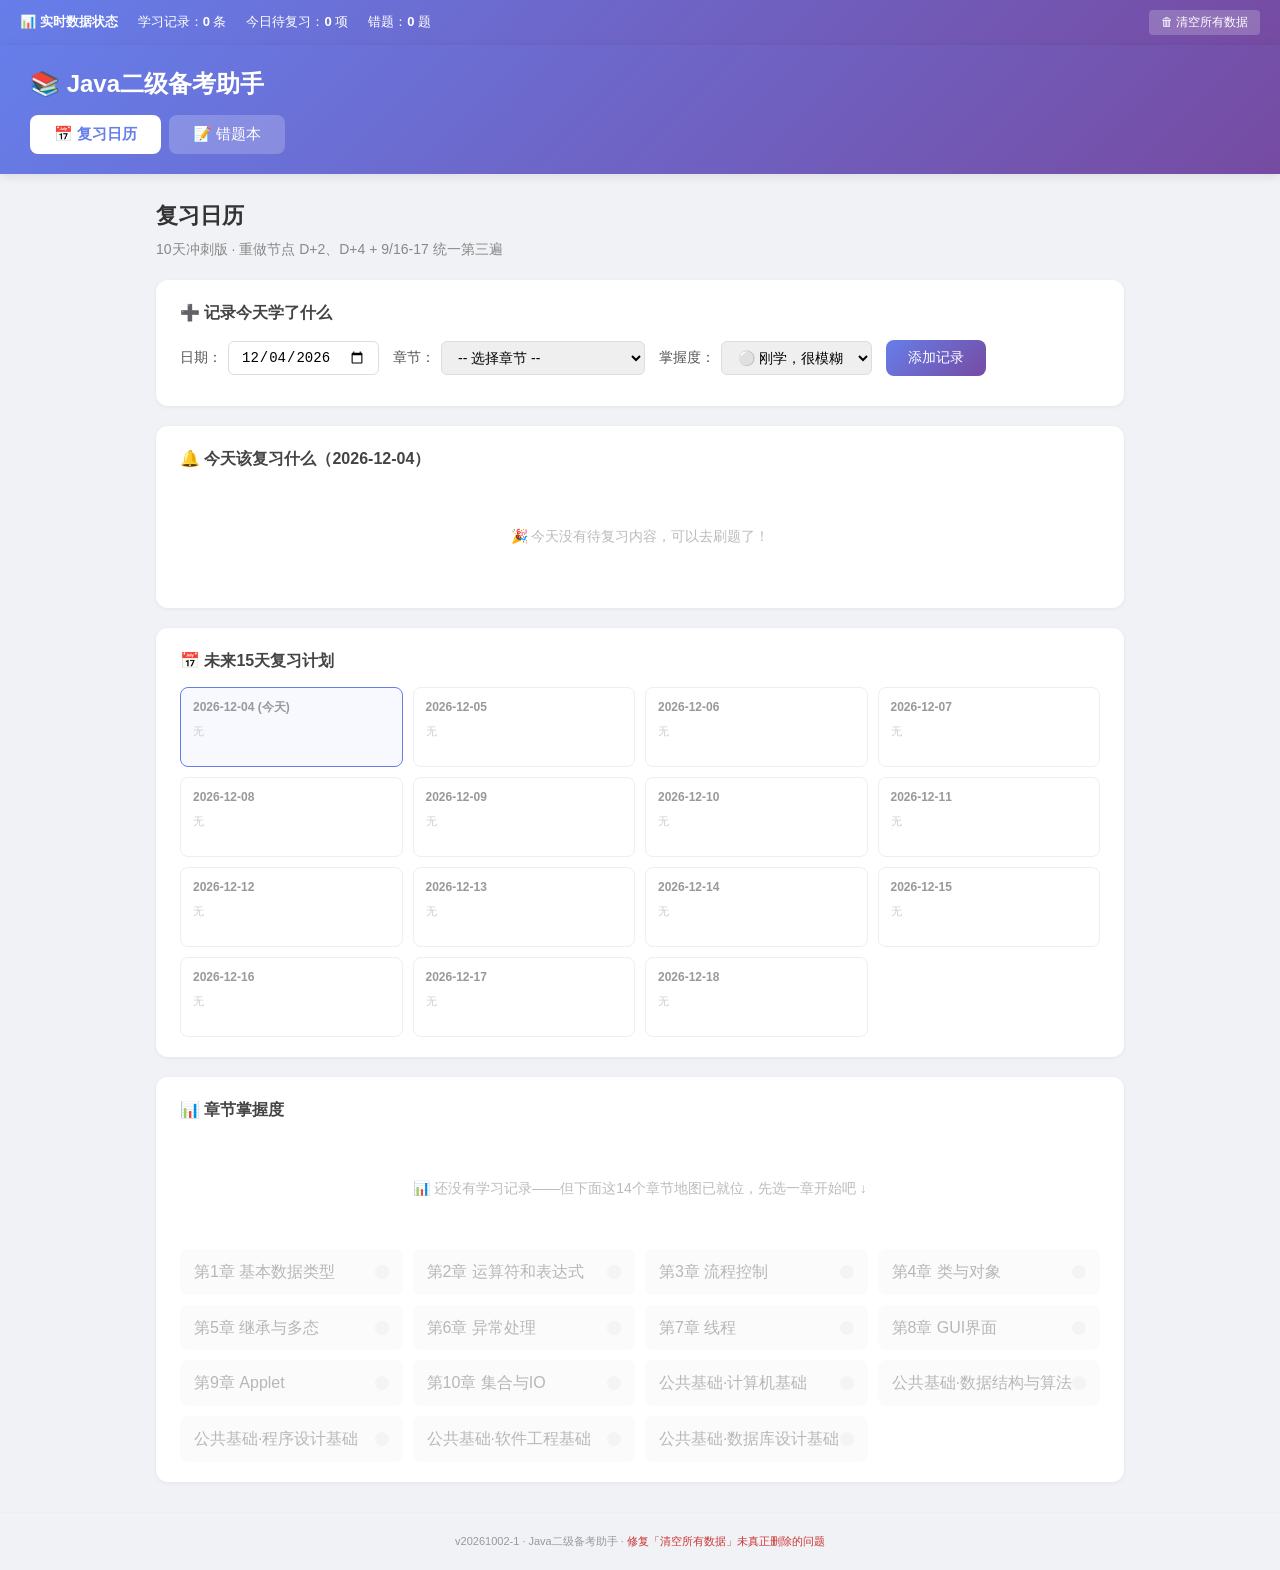
<file: index.html>
<!DOCTYPE html>
<html lang="zh-CN">
<head>
    <meta charset="UTF-8">
    <meta name="viewport" content="width=device-width, initial-scale=1.0">
    <meta http-equiv="Cache-Control" content="no-cache, no-store, must-revalidate">
    <meta http-equiv="Pragma" content="no-cache">
    <meta http-equiv="Expires" content="0">
    <title>Java二级备考 · 错题本+复习追踪</title>
    <link rel="stylesheet" href="css/style.css?v=20260824">
</head>
<body>
    <!-- 实时数据状态条：永远显示，告诉你 localStorage 里到底有没有数据 -->
    <div id="status-bar" style="
        background: linear-gradient(135deg, #667eea 0%, #764ba2 100%);
        color: white; padding: 10px 20px; font-size: 13px;
        display: flex; gap: 20px; align-items: center; flex-wrap: wrap;
        font-family: -apple-system, BlinkMacSystemFont, 'Microsoft YaHei', sans-serif;
    ">
        <span style="font-weight:600;">📊 实时数据状态</span>
        <span id="status-records">加载中...</span>
        <span id="status-reviews"></span>
        <span id="status-mistakes"></span>
        <button id="btn-clear-all" style="
            margin-left:auto; padding:4px 12px; border:none; border-radius:4px;
            background:rgba(255,255,255,0.2); color:white; cursor:pointer; font-size:12px;
        ">🗑 清空所有数据</button>
    </div>

    <!-- 顶部Tab栏 -->
    <header class="app-header">
        <h1>📚 Java二级备考助手</h1>
        <nav class="tab-bar">
            <button class="tab-btn active" data-tab="review">📅 复习日历</button>
            <button class="tab-btn" data-tab="mistakes">📝 错题本</button>
        </nav>
    </header>

    <!-- 主内容区 -->
    <main class="app-main">

        <!-- ========== Tab1: 复习日历 ========== -->
        <section id="tab-review" class="tab-panel active">
            <div class="panel-header">
                <h2>复习日历</h2>
                <p class="subtitle">10天冲刺版 · 重做节点 D+2、D+4 + 9/16-17 统一第三遍</p>
            </div>

            <!-- 添加学习记录 -->
            <div class="card">
                <h3>➕ 记录今天学了什么</h3>
                <div class="form-row">
                    <label>日期：<input type="date" id="study-date"></label>
                    <label>章节：
                        <select id="study-chapter">
                            <option value="">-- 选择章节 --</option>
                            <option value="ch1">第1章 基本数据类型</option>
                            <option value="ch2">第2章 运算符和表达式</option>
                            <option value="ch3">第3章 流程控制</option>
                            <option value="ch4">第4章 类与对象</option>
                            <option value="ch5">第5章 继承与多态</option>
                            <option value="ch6">第6章 异常处理</option>
                            <option value="ch7">第7章 线程</option>
                            <option value="ch8">第8章 GUI界面</option>
                            <option value="ch9">第9章 Applet</option>
                            <option value="ch10">第10章 集合与IO</option>
                            <option value="pb1">公共基础·计算机基础</option>
                            <option value="pb2">公共基础·数据结构与算法</option>
                            <option value="pb3">公共基础·程序设计基础</option>
                            <option value="pb4">公共基础·软件工程基础</option>
                            <option value="pb5">公共基础·数据库设计基础</option>
                        </select>
                    </label>
                    <label>掌握度：
                        <select id="study-mastery">
                            <option value="gray">⚪ 刚学，很模糊</option>
                            <option value="blue">🔵 有点印象</option>
                            <option value="green">🟢 基本掌握</option>
                            <option value="yellow">🟡 比较熟练</option>
                            <option value="red">🔴 已经滚瓜烂熟</option>
                        </select>
                    </label>
                    <button id="btn-add-study" class="btn-primary">添加记录</button>
                </div>
                <!-- 添加成功后的即时反馈（替代alert弹窗） -->
                <div id="study-feedback" class="study-feedback" style="display:none;"></div>
            </div>

            <!-- 今日待复习 -->
            <div class="card">
                <h3>🔔 今天该复习什么（<span id="today-date"></span>）</h3>
                <div id="today-review-list" class="review-list">
                    <!-- JS动态渲染 -->
                </div>
            </div>

            <!-- 复习日历表格 -->
            <div class="card">
                <h3>📅 未来15天复习计划</h3>
                <div id="review-calendar" class="calendar-grid">
                    <!-- JS动态渲染 -->
                </div>
            </div>

            <!-- 章节掌握度总览 -->
            <div class="card">
                <h3>📊 章节掌握度</h3>
                <div id="chapter-mastery" class="mastery-grid">
                    <!-- JS动态渲染 -->
                </div>
            </div>
        </section>

        <!-- ========== Tab2: 错题本 ========== -->
        <section id="tab-mistakes" class="tab-panel">
            <div class="panel-header">
                <h2>错题本</h2>
                <p class="subtitle">截图归档 + 错因分类 + 重做追踪</p>
            </div>

            <!-- 统计卡片 -->
            <div class="stats-row">
                <div class="stat-card">
                    <div class="stat-number" id="stat-total">0</div>
                    <div class="stat-label">错题总数</div>
                </div>
                <div class="stat-card">
                    <div class="stat-number" id="stat-not-redone">0</div>
                    <div class="stat-label">未重做</div>
                </div>
                <div class="stat-card">
                    <div class="stat-number" id="stat-redone-correct">0</div>
                    <div class="stat-label">已重做✓</div>
                </div>
                <div class="stat-card">
                    <div class="stat-number" id="stat-redone-wrong">0</div>
                    <div class="stat-label">已重做✗</div>
                </div>
            </div>

            <!-- 添加错题 -->
            <div class="card">
                <h3>➕ 添加错题</h3>
                <div class="form-row">
                    <label>章节：
                        <select id="mistake-chapter">
                            <option value="">-- 选择章节 --</option>
                            <option value="ch1">第1章 基本数据类型</option>
                            <option value="ch2">第2章 运算符和表达式</option>
                            <option value="ch3">第3章 流程控制</option>
                            <option value="ch4">第4章 类与对象</option>
                            <option value="ch5">第5章 继承与多态</option>
                            <option value="ch6">第6章 异常处理</option>
                            <option value="ch7">第7章 线程</option>
                            <option value="ch8">第8章 GUI界面</option>
                            <option value="ch9">第9章 Applet</option>
                            <option value="ch10">第10章 集合与IO</option>
                            <option value="pb1">公共基础·计算机基础</option>
                            <option value="pb2">公共基础·数据结构与算法</option>
                            <option value="pb3">公共基础·程序设计基础</option>
                            <option value="pb4">公共基础·软件工程基础</option>
                            <option value="pb5">公共基础·数据库设计基础</option>
                        </select>
                    </label>
                    <label>错因：
                        <select id="mistake-reason">
                            <option value="blindspot">概念盲区</option>
                            <option value="syntax">语法细节</option>
                            <option value="misread">审题错误</option>
                            <option value="env">环境操作</option>
                        </select>
                    </label>
                </div>
                <div class="form-row">
                    <label>考点口诀：<input type="text" id="mistake-trick" placeholder="一句话记住这个考点"></label>
                    <label>笔记：<input type="text" id="mistake-note" placeholder="额外备注（可选）"></label>
                </div>

                <div class="screenshot-zone" id="screenshot-zone">
                    <div class="screenshot-placeholder" id="screenshot-placeholder">
                        <div class="zone-icon">📋</div>
                        <span>粘贴截图 (Ctrl+V) / 拖拽图片 / 点击选择</span>
                    </div>
                    <img class="screenshot-preview" id="screenshot-preview" style="display:none;">
                    <button type="button" class="btn-small btn-clear-screenshot" id="btn-clear-screenshot" style="display:none;">✕ 清除截图</button>
                </div>
                <input type="file" id="mistake-screenshot" accept="image/*" style="display:none;">

                <button id="btn-add-mistake" class="btn-primary">保存到错题本</button>
            </div>

            <!-- 筛选器 -->
            <div class="card">
                <h3>🔍 筛选</h3>
                <div class="form-row">
                    <label>按章节：
                        <select id="filter-chapter">
                            <option value="">全部章节</option>
                            <option value="ch1">第1章</option>
                            <option value="ch2">第2章</option>
                            <option value="ch3">第3章</option>
                            <option value="ch4">第4章</option>
                            <option value="ch5">第5章</option>
                            <option value="ch6">第6章</option>
                            <option value="ch7">第7章</option>
                            <option value="ch8">第8章</option>
                            <option value="ch9">第9章</option>
                            <option value="ch10">第10章</option>
                            <option value="pb">公共基础</option>
                        </select>
                    </label>
                    <label>按错因：
                        <select id="filter-reason">
                            <option value="">全部错因</option>
                            <option value="blindspot">概念盲区</option>
                            <option value="syntax">语法细节</option>
                            <option value="misread">审题错误</option>
                            <option value="env">环境操作</option>
                        </select>
                    </label>
                    <label>按状态：
                        <select id="filter-status">
                            <option value="">全部状态</option>
                            <option value="pending">未重做</option>
                            <option value="correct">已重做✓</option>
                            <option value="wrong">已重做✗</option>
                        </select>
                    </label>
                </div>
            </div>

            <!-- 错题列表 -->
            <div id="mistake-list" class="mistake-list">
                <!-- JS动态渲染 -->
            </div>
        </section>

    </main>

    <!-- 版本标识：刷新页面后会更新到此版本号 -->
    <footer style="text-align:center; padding:20px; color:#999; font-size:11px; border-top:1px solid #eee; margin-top:30px;">
        <span id="app-version">v20261002-1</span> · Java二级备考助手 ·
        <span style="color:#c33;">修复「清空所有数据」未真正删除的问题</span>
    </footer>

    <!-- JS脚本：动态加载 + 时间戳，彻底破坏浏览器缓存 -->
    <script>
        (function loadScripts() {
            const t = Date.now();
            const scripts = ['js/storage.js', 'js/review.js', 'js/mistakes.js', 'js/app.js'];
            scripts.forEach(function(src) {
                var s = document.createElement('script');
                s.src = src + '?t=' + t;
                s.async = false; // 保证按顺序执行
                document.body.appendChild(s);
            });
        })();
    </script>
</body>
</html>
</file>
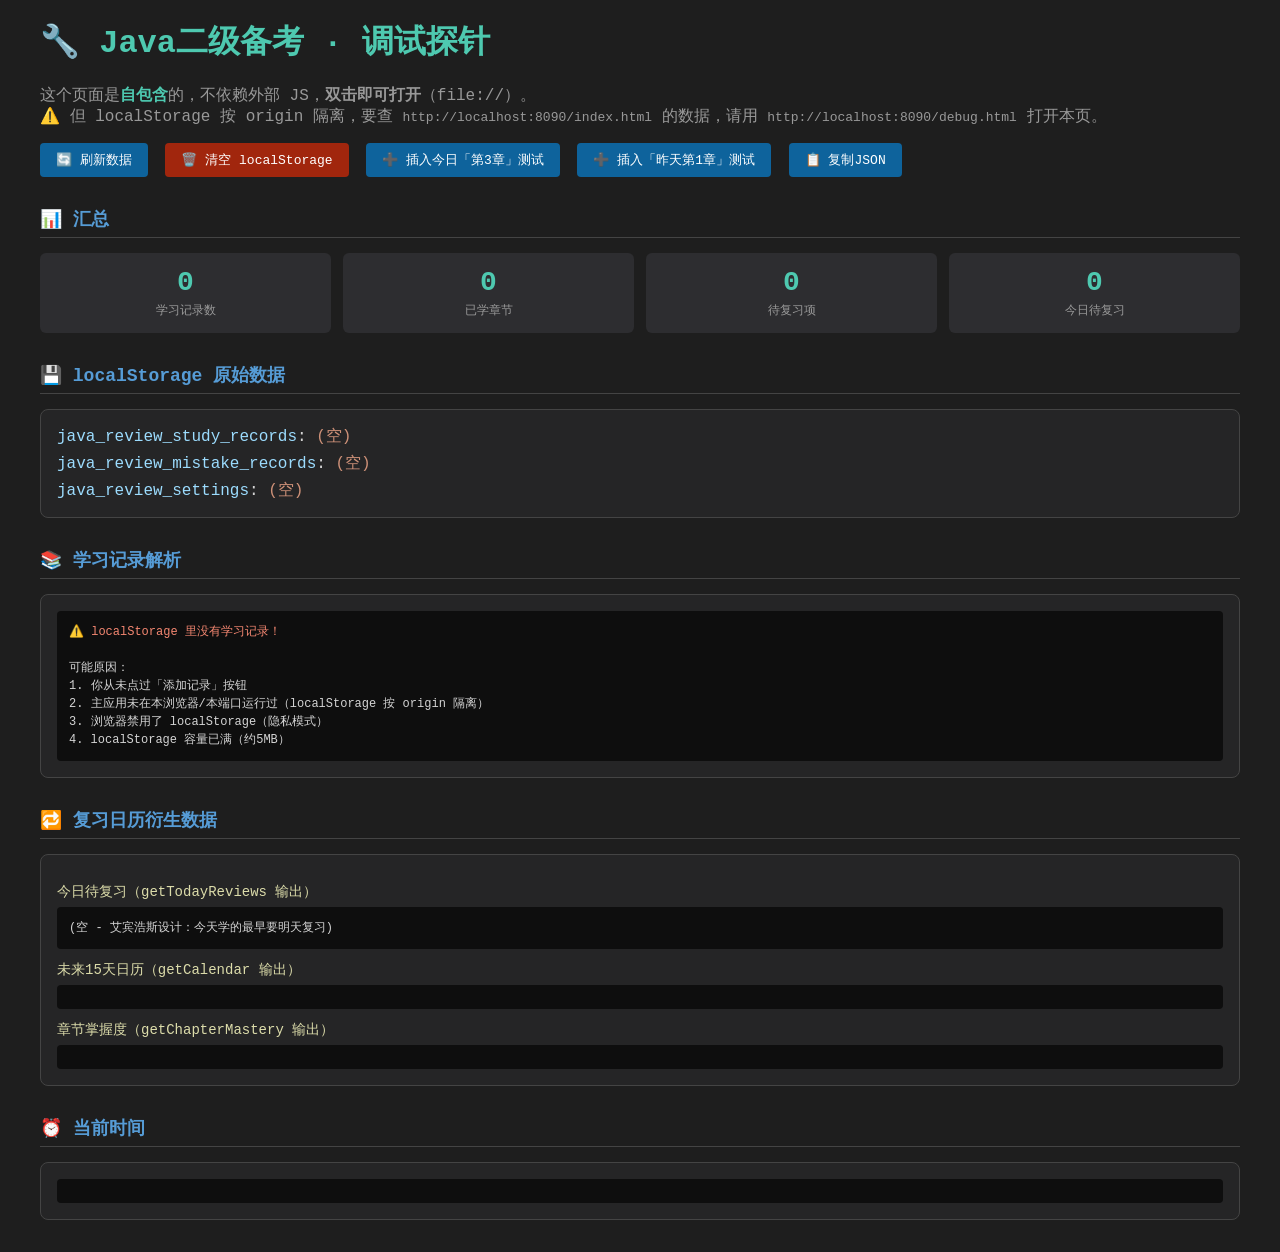
<file: debug.html>
<!DOCTYPE html>
<html lang="zh-CN">
<head>
    <meta charset="UTF-8">
    <meta http-equiv="Cache-Control" content="no-cache, no-store, must-revalidate">
    <title>调试探针 · Java二级备考助手</title>
    <style>
        body { font-family: ui-monospace, "Courier New", Consolas, monospace; background: #1e1e1e; color: #d4d4d4; padding: 20px; margin: 0; }
        .debug-container { max-width: 1200px; margin: 0 auto; }
        h1 { color: #4ec9b0; margin-top: 0; }
        h2 { color: #569cd6; margin-top: 30px; border-bottom: 1px solid #444; padding-bottom: 6px; font-size: 18px; }
        .panel { background: #252526; border: 1px solid #444; border-radius: 8px; padding: 16px; margin: 12px 0; }
        .ok { color: #4ec9b0; }
        .warn { color: #dcdcaa; }
        .err { color: #f48771; }
        pre { background: #0e0e0e; padding: 12px; border-radius: 4px; overflow-x: auto; font-size: 12px; line-height: 1.5; margin: 0; }
        .key { color: #9cdcfe; }
        .val { color: #ce9178; word-break: break-all; }
        .btn { display: inline-block; padding: 8px 16px; background: #0e639c; color: #fff; border: none; border-radius: 4px; cursor: pointer; margin-right: 8px; font-family: inherit; font-size: 13px; }
        .btn:hover { background: #1177bb; }
        .btn-danger { background: #a1260d; }
        .btn-danger:hover { background: #c42b1c; }
        .summary-cards { display: grid; grid-template-columns: repeat(4, 1fr); gap: 12px; }
        .summary-card { background: #2d2d30; padding: 14px; border-radius: 6px; text-align: center; }
        .summary-num { font-size: 28px; color: #4ec9b0; font-weight: bold; }
        .summary-label { font-size: 12px; color: #999; margin-top: 4px; }
        .sub-h { color: #dcdcaa; margin: 12px 0 6px 0; font-size: 14px; }
        a { color: #4ec9b0; }
    </style>
</head>
<body>
<div class="debug-container">
    <h1>🔧 Java二级备考 · 调试探针</h1>
    <p style="color:#999;">这个页面是<strong style="color:#4ec9b0;">自包含</strong>的，不依赖外部 JS，<strong>双击即可打开</strong>（file://）。<br>
    ⚠️ 但 localStorage 按 origin 隔离，要查 <code>http://localhost:8090/index.html</code> 的数据，请用 <code>http://localhost:8090/debug.html</code> 打开本页。</p>

    <div style="margin: 16px 0;">
        <button class="btn" onclick="render()">🔄 刷新数据</button>
        <button class="btn btn-danger" onclick="clearAll()">🗑️ 清空 localStorage</button>
        <button class="btn" onclick="addTestRecord()">➕ 插入今日「第3章」测试</button>
        <button class="btn" onclick="addYesterdayRecord()">➕ 插入「昨天第1章」测试</button>
        <button class="btn" onclick="copyJSON()">📋 复制JSON</button>
    </div>

    <!-- 汇总统计 -->
    <h2>📊 汇总</h2>
    <div class="summary-cards">
        <div class="summary-card">
            <div class="summary-num" id="sum-study">-</div>
            <div class="summary-label">学习记录数</div>
        </div>
        <div class="summary-card">
            <div class="summary-num" id="sum-chapter">-</div>
            <div class="summary-label">已学章节</div>
        </div>
        <div class="summary-card">
            <div class="summary-num" id="sum-review-pending">-</div>
            <div class="summary-label">待复习项</div>
        </div>
        <div class="summary-card">
            <div class="summary-num" id="sum-today-review">-</div>
            <div class="summary-label">今日待复习</div>
        </div>
    </div>

    <!-- localStorage 原始数据 -->
    <h2>💾 localStorage 原始数据</h2>
    <div class="panel">
        <div style="margin-bottom:6px;"><span class="key">java_review_study_records</span>: <span id="raw-study" class="val"></span></div>
        <div style="margin-bottom:6px;"><span class="key">java_review_mistake_records</span>: <span id="raw-mistake" class="val"></span></div>
        <div><span class="key">java_review_settings</span>: <span id="raw-settings" class="val"></span></div>
    </div>

    <!-- 学习记录解析 -->
    <h2>📚 学习记录解析</h2>
    <div class="panel"><pre id="study-pretty"></pre></div>

    <!-- ReviewModule 衍生数据 -->
    <h2>🔁 复习日历衍生数据</h2>
    <div class="panel">
        <div class="sub-h">今日待复习（getTodayReviews 输出）</div>
        <pre id="today-reviews"></pre>
        <div class="sub-h">未来15天日历（getCalendar 输出）</div>
        <pre id="calendar"></pre>
        <div class="sub-h">章节掌握度（getChapterMastery 输出）</div>
        <pre id="mastery"></pre>
    </div>

    <!-- 当前时间 -->
    <h2>⏰ 当前时间</h2>
    <div class="panel"><pre id="now-time"></pre></div>
</div>

<script>
/* v20260824-2 兼容旧数据版 */

const STUDY_KEY = 'java_review_study_records';
const MISTAKE_KEY = 'java_review_mistake_records';

function getStudyRecords() {
    try { return JSON.parse(localStorage.getItem(STUDY_KEY) || '[]'); }
    catch (e) { return []; }
}
function saveStudyRecords(records) {
    localStorage.setItem(STUDY_KEY, JSON.stringify(records));
}
function addStudyRecord(record) {
    const records = getStudyRecords();
    records.push(record);
    saveStudyRecords(records);
}
function getMistakeRecords() {
    try { return JSON.parse(localStorage.getItem(MISTAKE_KEY) || '[]'); }
    catch (e) { return []; }
}
function genId() {
    return Date.now().toString(36) + Math.random().toString(36).substr(2, 6);
}

const REVIEW_INTERVALS = [1, 2, 4, 7, 15];
const CHAPTER_NAMES = {
    'ch1': '第1章 基本数据类型', 'ch2': '第2章 运算符和表达式',
    'ch3': '第3章 流程控制', 'ch4': '第4章 类与对象',
    'ch5': '第5章 继承与多态', 'ch6': '第6章 异常处理',
    'ch7': '第7章 线程', 'ch8': '第8章 GUI界面',
    'ch9': '第9章 Applet', 'ch10': '第10章 集合与IO',
    'pb1': '公共基础·计算机基础', 'pb2': '公共基础·数据结构与算法',
    'pb3': '公共基础·程序设计基础', 'pb4': '公共基础·软件工程基础',
    'pb5': '公共基础·数据库设计基础',
};

function dateStr(d) {
    const y = d.getFullYear();
    const m = String(d.getMonth() + 1).padStart(2, '0');
    const day = String(d.getDate()).padStart(2, '0');
    return `${y}-${m}-${day}`;
}
function parseDate(s) {
    if (!s || typeof s !== 'string') return new Date(NaN);
    const parts = s.split('-');
    if (parts.length !== 3) return new Date(NaN);
    return new Date(parseInt(parts[0]), parseInt(parts[1]) - 1, parseInt(parts[2]));
}
function isValidDateStr(s) { return typeof s === 'string' && /^\d{4}-\d{2}-\d{2}$/.test(s); }
function addDays(dateStr, days) {
    const d = parseDate(dateStr);
    d.setDate(d.getDate() + days);
    return dateStr(d);
}
function daysDiff(d1, d2) {
    return Math.round((parseDate(d2) - parseDate(d1)) / (1000 * 60 * 60 * 24));
}

function buildStudyRecord(date, chapter, mastery) {
    const id = genId();
    return {
        id, date, chapter,
        chapterName: CHAPTER_NAMES[chapter] || chapter,
        mastery,
        reviewDates: REVIEW_INTERVALS.map(interval => ({ date: addDays(date, interval), done: false })),
        createdAt: Date.now(),
    };
}

function safeReviewDates(record) {
    return record && Array.isArray(record.reviewDates) ? record.reviewDates : [];
}
function chapterNameOf(record) {
    if (!record) return '未知章节';
    return record.chapterName || CHAPTER_NAMES[record.chapter] || record.chapter || '未知章节';
}

function getTodayReviews(todayStr) {
    const records = getStudyRecords();
    const result = [];
    records.forEach(record => {
        safeReviewDates(record).forEach(rd => {
            if (!rd || !isValidDateStr(rd.date)) return;
            const diff = daysDiff(todayStr, rd.date);
            if (diff <= 0 && !rd.done) {
                result.push({ recordId: record.id, chapter: record.chapter, chapterName: chapterNameOf(record), reviewDate: rd.date, diff });
            }
        });
    });
    result.sort((a, b) => a.diff - b.diff);
    return result;
}

function getCalendar(todayStr, daysAhead) {
    daysAhead = daysAhead || 15;
    const records = getStudyRecords();
    const calendar = [];
    for (let i = 0; i < daysAhead; i++) {
        const d = addDays(todayStr, i);
        const items = [];
        records.forEach(record => {
            safeReviewDates(record).forEach(rd => {
                if (rd && rd.date === d) {
                    items.push({ type: 'review', chapterName: chapterNameOf(record), done: rd.done });
                }
            });
        });
        if (d === todayStr) {
            records.forEach(record => {
                if (record && record.date === d) {
                    items.push({ type: 'study', chapterName: chapterNameOf(record), done: false });
                }
            });
        }
        calendar.push({ date: d, items });
    }
    return calendar;
}

function getChapterMastery() {
    const records = getStudyRecords();
    const map = {};
    Object.keys(CHAPTER_NAMES).forEach(key => {
        map[key] = { id: key, name: CHAPTER_NAMES[key], level: 'gray', count: 0 };
    });
    const latestByChapter = {};
    records.forEach(r => {
        if (!r || !r.chapter) return;
        if (!latestByChapter[r.chapter] || (r.createdAt || 0) > (latestByChapter[r.chapter].createdAt || 0)) {
            latestByChapter[r.chapter] = r;
        }
        if (map[r.chapter]) map[r.chapter].count++;
    });
    Object.keys(latestByChapter).forEach(ch => {
        if (map[ch]) map[ch].level = latestByChapter[ch].mastery || 'gray';
    });
    return Object.values(map);
}

function clearAll() {
    if (!confirm('确认清空 localStorage 所有数据？')) return;
    localStorage.removeItem(STUDY_KEY);
    localStorage.removeItem(MISTAKE_KEY);
    localStorage.removeItem('java_review_settings');
    alert('已清空');
    render();
}

function copyJSON() {
    const data = { study_records: getStudyRecords(), mistake_records: getMistakeRecords() };
    const json = JSON.stringify(data, null, 2);
    if (navigator.clipboard && navigator.clipboard.writeText) {
        navigator.clipboard.writeText(json);
        alert('已复制到剪贴板');
    } else {
        prompt('手动复制（按Ctrl+C）：', json);
    }
}

function addTestRecord() {
    if (!confirm('插入一条今日「第3章 流程控制」+Day+1的记录？')) return;
    addStudyRecord(buildStudyRecord(dateStr(new Date()), 'ch3', 'blue'));
    alert('已插入（章节=第3章·掌握度=蓝色）');
    render();
}

function addYesterdayRecord() {
    if (!confirm('插入一条「昨天第1章」记录？明天打开就能在「今日待复习」里看到')) return;
    const yesterday = new Date();
    yesterday.setDate(yesterday.getDate() - 1);
    addStudyRecord(buildStudyRecord(dateStr(yesterday), 'ch1', 'gray'));
    alert('已插入（昨天=' + dateStr(yesterday) + '）');
    render();
}

function render() {
    const studyRaw = localStorage.getItem(STUDY_KEY);
    const mistakeRaw = localStorage.getItem(MISTAKE_KEY);
    const settingsRaw = localStorage.getItem('java_review_settings');

    document.getElementById('raw-study').textContent =
        studyRaw ? (studyRaw.length > 250 ? studyRaw.substring(0, 250) + '...(' + studyRaw.length + ' chars)' : studyRaw) : '(空)';
    document.getElementById('raw-mistake').textContent =
        mistakeRaw ? (mistakeRaw.length > 250 ? mistakeRaw.substring(0, 250) + '...(' + mistakeRaw.length + ' chars)' : mistakeRaw) : '(空)';
    document.getElementById('raw-settings').textContent = settingsRaw || '(空)';

    if (!studyRaw) {
        document.getElementById('study-pretty').innerHTML =
            '<span class="err">⚠️ localStorage 里没有学习记录！</span>\n\n' +
            '可能原因：\n' +
            '1. 你从未点过「添加记录」按钮\n' +
            '2. 主应用未在本浏览器/本端口运行过（localStorage 按 origin 隔离）\n' +
            '3. 浏览器禁用了 localStorage（隐私模式）\n' +
            '4. localStorage 容量已满（约5MB）\n';
    } else {
        const records = getStudyRecords();
        document.getElementById('study-pretty').textContent =
            '记录数：' + records.length + '\n\n' +
            records.map((r, i) => {
                return [
                    `【记录${i+1}】 id=${r.id || '无id'}`,
                    `  日期: ${r.date || '无日期'}`,
                    `  章节: ${chapterNameOf(r)}`,
                    `  掌握度: ${r.mastery || '无'}`,
                    `  复习排程:`,
                    ...safeReviewDates(r).map(rd => `    ${rd.date || '?'} [${rd.done ? '✓ 已复习' : '○ 未复习'}]`),
                    ''
                ].join('\n');
            }).join('\n');
    }

    const records = getStudyRecords();
    const chapters = new Set(records.filter(r => r && r.chapter).map(r => r.chapter));
    const allReviews = records.flatMap(r => safeReviewDates(r));
    const pendingReviews = allReviews.filter(rd => rd && !rd.done).length;
    const today = dateStr(new Date());
    const todayReviews = getTodayReviews(today);

    document.getElementById('sum-study').textContent = records.length;
    document.getElementById('sum-chapter').textContent = chapters.size;
    document.getElementById('sum-review-pending').textContent = pendingReviews;
    document.getElementById('sum-today-review').textContent = todayReviews.length;

    document.getElementById('today-reviews').textContent =
        todayReviews.length === 0
            ? '(空 - 艾宾浩斯设计：今天学的最早要明天复习)' + (records.length > 0 ? '\n  (你有 '+records.length+' 条记录，但 Day+1 还没到)' : '')
            : todayReviews.map(r => `  ${r.chapterName} → 应在 ${r.reviewDate} 复习 (diff=${r.diff}天)`).join('\n');

    const calendar = getCalendar(today, 15);
    document.getElementById('calendar').textContent = calendar.map(day => {
        const marker = day.date === today ? ' ← 今天' : '';
        const items = day.items.length === 0 ? '  无' :
            day.items.map(it => `  [${it.type === 'study' ? '📖今学' : '🔁复习'}${it.done ? '✓' : ''}] ${it.chapterName}`).join('\n');
        return `${day.date}${marker}\n${items}`;
    }).join('\n\n');

    const mastery = getChapterMastery();
    const learned = mastery.filter(m => m.count > 0);
    const unlearned = mastery.filter(m => m.count === 0);
    document.getElementById('mastery').textContent =
        (learned.length > 0
            ? learned.map(m => `  ${m.name} → 掌握度:${m.level} (共${m.count}次记录)`).join('\n')
            : '  (尚未学习任何章节)') +
        (unlearned.length > 0
            ? '\n\n（还有 ' + unlearned.length + ' 个章节未学习，主页显示为灰色占位）'
            : '\n\n（所有 14 个章节都已学习）');

    document.getElementById('now-time').textContent =
        '系统时间: ' + new Date().toLocaleString('zh-CN') + '\n' +
        '今天: ' + today + '\n' +
        'location.protocol: ' + location.protocol + '\n' +
        'location.host: ' + location.host;
}

render();
</script>
</body>
</html>
</file>
<file: css/style.css>
/* ========== 全局重置 ========== */
* { margin: 0; padding: 0; box-sizing: border-box; }

body {
    font-family: -apple-system, "PingFang SC", "Microsoft YaHei", sans-serif;
    background: #f0f2f5;
    color: #333;
    line-height: 1.6;
    min-height: 100vh;
}

/* ========== 头部 ========== */
.app-header {
    background: linear-gradient(135deg, #667eea 0%, #764ba2 100%);
    color: #fff;
    padding: 20px 30px;
    box-shadow: 0 2px 10px rgba(0,0,0,0.1);
}

.app-header h1 { font-size: 24px; margin-bottom: 12px; }

.tab-bar { display: flex; gap: 8px; }

.tab-btn {
    background: rgba(255,255,255,0.2);
    color: #fff;
    border: none;
    padding: 10px 24px;
    border-radius: 8px;
    font-size: 15px;
    cursor: pointer;
    transition: all 0.3s;
}

.tab-btn:hover { background: rgba(255,255,255,0.35); }
.tab-btn.active { background: #fff; color: #667eea; font-weight: 600; }

/* ========== 主内容 ========== */
.app-main {
    max-width: 1000px;
    margin: 24px auto;
    padding: 0 16px;
}

.tab-panel { display: none; }
.tab-panel.active { display: block; }

.panel-header { margin-bottom: 20px; }
.panel-header h2 { font-size: 22px; color: #333; }
.subtitle { color: #888; font-size: 14px; margin-top: 4px; }

/* ========== 卡片 ========== */
.card {
    background: #fff;
    border-radius: 12px;
    padding: 20px 24px;
    margin-bottom: 20px;
    box-shadow: 0 1px 4px rgba(0,0,0,0.06);
}

.card h3 { font-size: 16px; margin-bottom: 14px; color: #444; }

/* ========== 表单 ========== */
.form-row {
    display: flex;
    flex-wrap: wrap;
    gap: 14px;
    align-items: center;
    margin-bottom: 10px;
}

.form-row label {
    display: flex;
    align-items: center;
    gap: 6px;
    font-size: 14px;
    color: #555;
}

.form-row input[type="text"],
.form-row input[type="date"],
.form-row select {
    padding: 7px 12px;
    border: 1px solid #ddd;
    border-radius: 6px;
    font-size: 14px;
    outline: none;
    transition: border 0.2s;
}

.form-row input:focus,
.form-row select:focus {
    border-color: #667eea;
}

.form-row input[type="text"] { min-width: 240px; }

/* ========== 按钮 ========== */
.btn-primary {
    background: linear-gradient(135deg, #667eea, #764ba2);
    color: #fff;
    border: none;
    padding: 9px 22px;
    border-radius: 8px;
    font-size: 14px;
    cursor: pointer;
    transition: opacity 0.2s;
}

.btn-primary:hover { opacity: 0.88; }

.btn-small {
    padding: 5px 12px;
    border-radius: 6px;
    font-size: 12px;
    border: 1px solid #ddd;
    background: #fafafa;
    cursor: pointer;
    margin-right: 6px;
}

.btn-small:hover { background: #eee; }

/* ========== 添加学习的反馈条（替代alert弹窗） ========== */
.study-feedback {
    margin-top: 12px;
    padding: 10px 14px;
    border-radius: 8px;
    font-size: 13px;
    line-height: 1.6;
    border-left: 4px solid #43a047;
    background: #e8f5e9;
    color: #2e7d32;
    animation: slideIn 0.3s ease-out;
}
.study-feedback.error {
    border-left-color: #e53935;
    background: #ffebee;
    color: #c62828;
}
@keyframes slideIn {
    from { opacity: 0; transform: translateY(-8px); }
    to   { opacity: 1; transform: translateY(0); }
}

/* ========== 统计卡片 ========== */
.stats-row {
    display: grid;
    grid-template-columns: repeat(4, 1fr);
    gap: 14px;
    margin-bottom: 20px;
}

.stat-card {
    background: #fff;
    border-radius: 12px;
    padding: 18px;
    text-align: center;
    box-shadow: 0 1px 4px rgba(0,0,0,0.06);
}

.stat-number {
    font-size: 32px;
    font-weight: 700;
    color: #667eea;
}

.stat-label { font-size: 13px; color: #999; margin-top: 4px; }

/* ========== 复习列表 ========== */
.review-list { display: flex; flex-direction: column; gap: 8px; }

.review-item {
    display: flex;
    justify-content: space-between;
    align-items: center;
    padding: 12px 16px;
    background: #f8f9ff;
    border-radius: 8px;
    border-left: 4px solid #667eea;
}

.review-item .due-date { font-size: 13px; color: #888; }
.review-item .chapter-name { font-weight: 500; }
.review-item .countdown { font-size: 12px; padding: 2px 8px; border-radius: 4px; }
.countdown.today { background: #ffe0e0; color: #e53935; font-weight: 600; }
.countdown.soon { background: #fff3e0; color: #f57c00; }
.countdown.later { background: #e8f5e9; color: #43a047; }

/* ========== 日历网格 ========== */
.calendar-grid {
    display: grid;
    grid-template-columns: repeat(auto-fill, minmax(180px, 1fr));
    gap: 10px;
}

.cal-day {
    border: 1px solid #eee;
    border-radius: 8px;
    padding: 10px 12px;
    min-height: 80px;
}

.cal-day .cal-date {
    font-size: 12px;
    color: #999;
    margin-bottom: 6px;
    font-weight: 600;
}

.cal-day .cal-item {
    font-size: 12px;
    padding: 2px 6px;
    margin-bottom: 3px;
    border-radius: 4px;
    background: #f0f0ff;
    color: #555;
}

/* 今日学的章节（与复习项视觉区分：黄底=新学，蓝底=复习） */
.cal-item-study {
    background: #fff8e1 !important;
    color: #5d4037 !important;
    font-weight: 500;
}

.cal-day.today { border-color: #667eea; background: #f8f9ff; }

/* ========== 掌握度 ========== */
.mastery-grid {
    display: grid;
    grid-template-columns: repeat(auto-fill, minmax(220px, 1fr));
    gap: 10px;
}

.mastery-item {
    display: flex;
    justify-content: space-between;
    align-items: center;
    padding: 10px 14px;
    background: #fafafa;
    border-radius: 8px;
}

.mastery-dot {
    width: 14px; height: 14px;
    border-radius: 50%;
    display: inline-block;
}

.mastery-dot.gray { background: #ccc; }
.mastery-dot.blue { background: #42a5f5; }
.mastery-dot.green { background: #66bb6a; }
.mastery-dot.yellow { background: #ffca28; }
.mastery-dot.red { background: #ef5350; }

/* 未学习章节的占位样式（更淡） */
.mastery-item.empty {
    opacity: 0.35;
    background: #f5f5f5;
}
.mastery-item.empty .mastery-dot.gray { background: #e0e0e0; }

/* ========== 错题卡片 ========== */
.mistake-list { display: flex; flex-direction: column; gap: 14px; }

.mistake-card {
    background: #fff;
    border-radius: 12px;
    padding: 18px 22px;
    box-shadow: 0 1px 4px rgba(0,0,0,0.06);
    border-left: 4px solid #ddd;
}

.mistake-card.status-pending { border-left-color: #ff9800; }
.mistake-card.status-correct { border-left-color: #4caf50; }
.mistake-card.status-wrong { border-left-color: #f44336; }

.mistake-header {
    display: flex;
    justify-content: space-between;
    align-items: center;
    margin-bottom: 10px;
}

.mistake-header .tags { display: flex; gap: 8px; }
.tag {
    font-size: 12px;
    padding: 3px 10px;
    border-radius: 12px;
    background: #f0f0ff;
    color: #667eea;
}

.tag.reason-concept { background: #ffe0e0; color: #e53935; }
.tag.reason-memory { background: #fff3e0; color: #f57c00; }
.tag.reason-careless { background: #e8f5e9; color: #43a047; }
.tag.reason-comprehension { background: #e3f2fd; color: #1e88e5; }

.mistake-body { display: flex; gap: 16px; }

.mistake-img {
    width: 180px;
    height: 120px;
    object-fit: contain;
    border: 1px solid #eee;
    border-radius: 8px;
    background: #fafafa;
    cursor: zoom-in;
    flex-shrink: 0;
    transition: transform 0.15s ease, box-shadow 0.15s ease;
}

.mistake-img:hover {
    transform: scale(1.03);
    box-shadow: 0 4px 12px rgba(0,0,0,0.15);
    border-color: #2f6fed;
}

.mistake-info { flex: 1; }

.mistake-info .trick {
    font-size: 15px;
    font-weight: 600;
    color: #333;
    margin-bottom: 6px;
}

.mistake-info .note {
    font-size: 13px;
    color: #888;
    margin-bottom: 10px;
}

.mistake-actions { display: flex; gap: 8px; }

/* ========== 空状态 ========== */
.empty-state {
    text-align: center;
    padding: 40px 20px;
    color: #bbb;
    font-size: 14px;
}

/* ========== 截图拖拽粘贴区 ========== */
.screenshot-zone {
    border: 2px dashed #c5cae9;
    border-radius: 10px;
    padding: 20px;
    text-align: center;
    cursor: pointer;
    transition: all 0.25s;
    margin-bottom: 12px;
    position: relative;
    background: #fafbff;
}

.screenshot-zone:hover {
    border-color: #667eea;
    background: #f5f7ff;
}

.screenshot-zone.dragover {
    border-color: #667eea;
    background: #eef0ff;
    transform: scale(1.01);
}

.screenshot-placeholder {
    color: #999;
    font-size: 14px;
    display: flex;
    flex-direction: column;
    align-items: center;
    gap: 8px;
}

.screenshot-placeholder .zone-icon {
    font-size: 32px;
    opacity: 0.5;
}

.screenshot-preview {
    max-width: 100%;
    max-height: 300px;
    border-radius: 8px;
    border: 1px solid #eee;
    display: block;
    margin: 0 auto;
}

.btn-clear-screenshot {
    margin-top: 8px;
    border: 1px solid #ffcdd2 !important;
    background: #fff5f5 !important;
    color: #e53935 !important;
}

.btn-clear-screenshot:hover {
    background: #ffebee !important;
}

/* ========== 错题卡片截图操作 ========== */
.mistake-img-wrapper {
    position: relative;
    flex-shrink: 0;
}

.mistake-img-actions {
    display: flex;
    gap: 6px;
    margin-top: 6px;
}

.btn-replace {
    border: 1px solid #bbdefb !important;
    background: #e3f2fd !important;
    color: #1e88e5 !important;
}

.btn-add-shot {
    border: 1px solid #c8e6c9 !important;
    background: #e8f5e9 !important;
    color: #43a047 !important;
    font-size: 12px;
    padding: 5px 10px;
    border-radius: 6px;
    cursor: pointer;
}

.mistake-no-img {
    width: 180px;
    height: 120px;
    border: 2px dashed #e0e0e0;
    border-radius: 8px;
    display: flex;
    align-items: center;
    justify-content: center;
    color: #ccc;
    font-size: 13px;
    flex-shrink: 0;
    cursor: pointer;
    transition: border-color 0.2s;
}

.mistake-no-img:hover {
    border-color: #667eea;
    color: #667eea;
}

/* ========== 图片放大模态（点击错题缩略图直接放大） ========== */
.image-modal {
    display: none;
    position: fixed;
    inset: 0;
    background: rgba(0, 0, 0, 0.88);
    z-index: 9999;
    justify-content: center;
    align-items: center;
    padding: 20px;
    box-sizing: border-box;
}

.image-modal.active {
    display: flex;
    animation: imageModalFadeIn 0.2s ease-out;
}

@keyframes imageModalFadeIn {
    from { opacity: 0; }
    to   { opacity: 1; }
}

.image-modal-img {
    max-width: 95vw;
    max-height: 95vh;
    object-fit: contain;
    border-radius: 6px;
    box-shadow: 0 8px 32px rgba(0, 0, 0, 0.6);
    background: #fff;
    cursor: zoom-out;
}

.image-modal-spinner {
    color: #fff;
    font-size: 16px;
    padding: 20px;
}

.image-modal-close {
    position: absolute;
    top: 16px;
    right: 16px;
    width: 44px;
    height: 44px;
    border: none;
    border-radius: 50%;
    background: rgba(255, 255, 255, 0.15);
    color: #fff;
    font-size: 22px;
    line-height: 1;
    cursor: pointer;
    backdrop-filter: blur(6px);
    transition: background 0.15s;
}

.image-modal-close:hover {
    background: rgba(255, 255, 255, 0.3);
}

/* ========== 响应式 ========== */
@media (max-width: 768px) {
    .stats-row { grid-template-columns: repeat(2, 1fr); }
    .form-row { flex-direction: column; align-items: flex-start; }
    .mistake-body { flex-direction: column; }
    .mistake-img { width: 100%; height: auto; }
}
</file>
